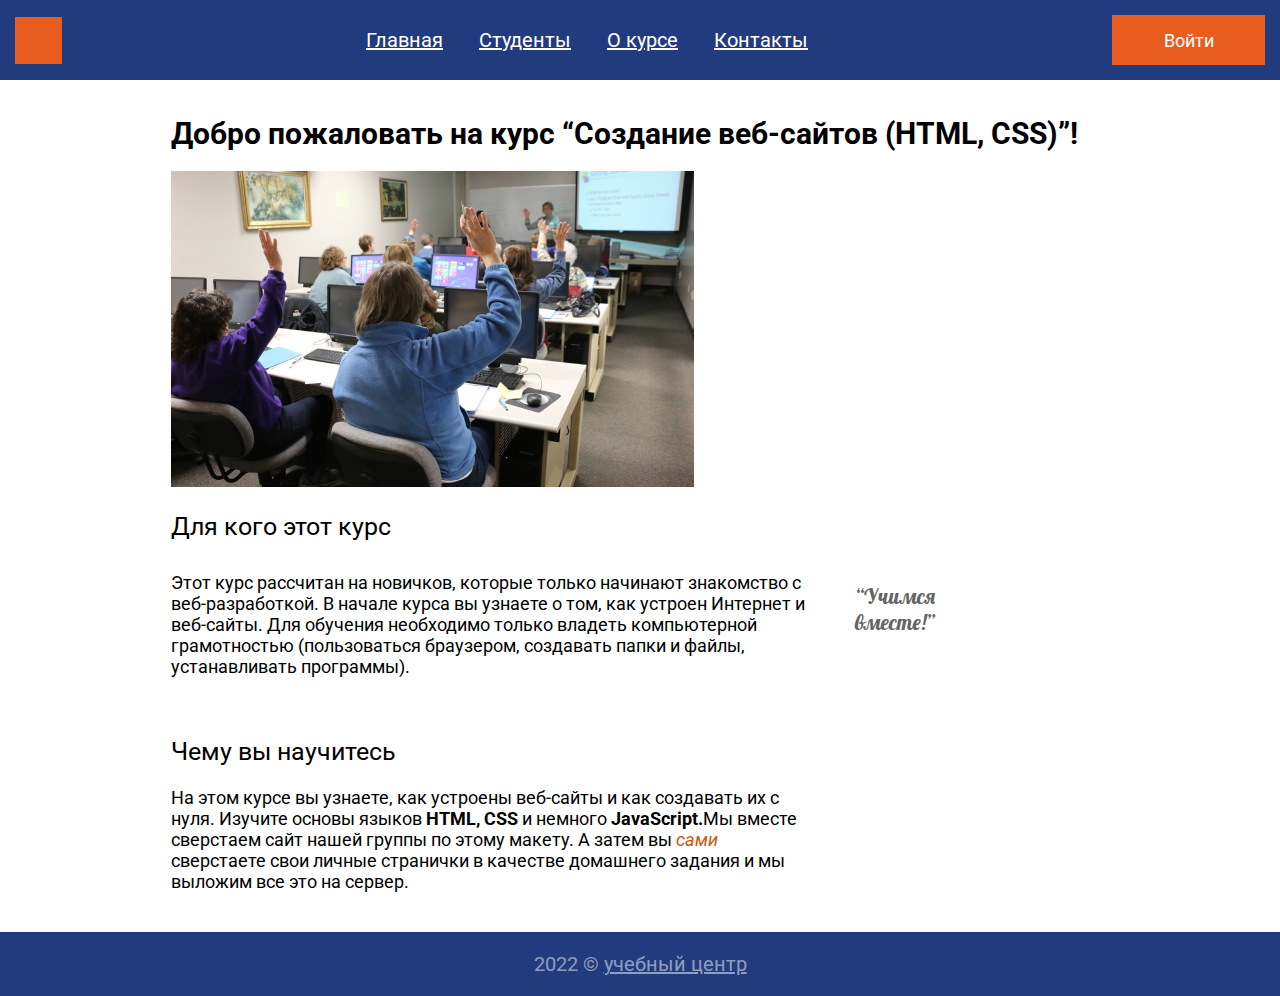
<file: index.html>
<!DOCTYPE html>
<html lang="ru">
<head>
    <meta charset="UTF-8">
    <meta http-equiv="X-UA-Compatible" content="IE=edge">
    <meta name="viewport" content="width=device-width, initial-scale=1.0">
    <link rel="stylesheet" type="text/css" href="./site.css">
    <link rel="preconnect" href="https://fonts.googleapis.com">
    <link rel="preconnect" href="https://fonts.gstatic.com" crossorigin>
    <link href="https://fonts.googleapis.com/css2?family=Roboto:wght@400;500;700&display=swap" rel="stylesheet">
    <link href="https://fonts.googleapis.com/css2?family=Lobster:wght@400;500;700&display=swap" rel="stylesheet">
    <script defer src="./js/popup.js">
    </script>
    <title>Сайт группы</title>
</head>
<body class="page">
    <header class="header_primary">
        <img class="site_logo" src="img/logo.svg" alt="Логотип">
        <nav>
            <ul class="site_menu">
                <li><a href="#" class="menu_link">Главная</a>
                </li>
                <li><a href="./students/student.html" class="menu_link">Студенты</a>
                </li>
                <li><a href="./about_the_course/about.html" class="menu_link">О курсе</a>
                </li>
                <li><a href="./contacts/contact.html" class="menu_link">Контакты</a>
                </li>
            </ul>
        </nav>
        <a class="login_button" href="login.html">Войти</a>
        <div class="login_popup">
            <img class="popup_close" src="img/close.png" alt="Логотип">
            <h2 class="login_heading">Войти на сайт</h2>
            <form class="login_form">
                <input class="login_input" name="login" type="text" placeholder="Логин" required>
                <input class="login_password" name="login" type="text" placeholder="Пароль" required>
                <button class="popup_button" type="submit">Войти</button>
            </form>
        </div>
    </header>
    <main class="main_primary">
        <h1 class="main_heading">Добро пожаловать на курс “Создание веб-сайтов (HTML, CSS)”!
        </h1>
        <img class="class_photo" src="img/main.png" alt="Класс">
        <h2 class="title_h2">Для кого этот курс</h2>
    <div class="intro_wrapper">
        <p class="intro_text">Этот курс рассчитан на новичков, которые только начинают знакомство
            с веб-разработкой. В начале курса вы узнаете о том, как устроен
            Интернет и веб-сайты.
            Для обучения необходимо только владеть компьютерной грамотностью
            (пользоваться браузером, создавать папки и файлы, устанавливать
            программы).
        </p>
        <aside class="intro_aside">
            <blockquote class="block">
                        “Учимся <br />
                        вместе!”
            </blockquote>
        </aside>
    </div>
        <h2 class="title_h2">Чему вы научитесь
        </h2>
        <p class="intro_text">На этом курсе вы узнаете, как устроены веб-сайты и как создавать их с
            нуля. Изучите основы языков <strong>HTML, CSS</strong> и немного <strong>JavaScript.</strong>Мы вместе
            сверстаем сайт нашей группы по этому макету. А затем вы <em class="em_cursive">сами</em>
            сверстаете свои личные странички в качестве домашнего задания и мы
            выложим все это на сервер.
        </p>
    </main>
    <footer class="footer">
        <p class="copyright">
            2022 &copy; <a href="#" class="innop_link">учебный центр</a>
        </p>
    </footer>
</body>
</html>
</file>
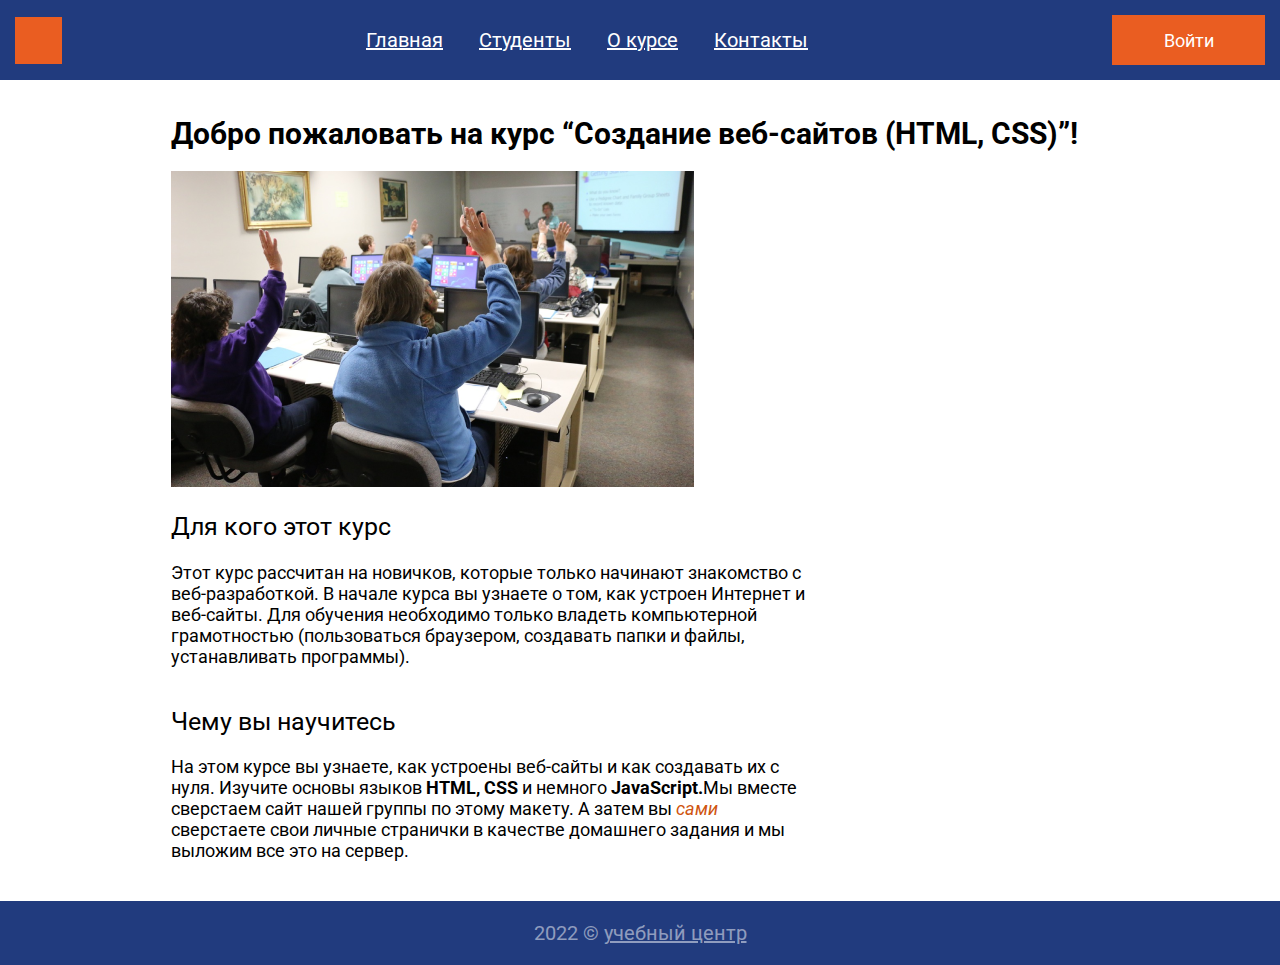
<file: site.html>
<!DOCTYPE html>
<html lang="ru">
<head>
    <meta charset="UTF-8">
    <meta http-equiv="X-UA-Compatible" content="IE=edge">
    <meta name="viewport" content="width=device-width, initial-scale=1.0">
    <link rel="stylesheet" type="text/css" href="./site.css">
    <link rel="preconnect" href="https://fonts.googleapis.com">
    <link rel="preconnect" href="https://fonts.gstatic.com" crossorigin>
    <link href="https://fonts.googleapis.com/css2?family=Roboto:wght@400;500;700&display=swap" rel="stylesheet">
    <script defer src="./js/popup.js">
    </script>
    <title>Сайт группы</title>
</head>
<body class="page">
    <header class="header_primary">
        <img class="site_logo" src="img/logo.svg" alt="Логотип">
        <nav>
            <ul class="site_menu">
                <li><a href="#" class="menu_link">Главная</a>
                </li>
                <li><a href="./students/student.html" class="menu_link">Студенты</a>
                </li>
                <li><a href="./about_the_course/about.html" class="menu_link">О курсе</a>
                </li>
                <li><a href="./contacts/contact.html" class="menu_link">Контакты</a>
                </li>
            </ul>
        </nav>
        <a class="login_button" href="login.html">Войти</a>
        <div class="login_popup">
            <h2 class="login_heading">Войти на сайт</h2>
            <form class="login_form">
                <input class="login_input" name="login" type="text" placeholder="Логин" required>
                <input class="login_password" name="login" type="text" placeholder="Пароль" required>
                <button class="popup_button" type="submit">Войти</button>
            </form>

        </div>
    </header>
    <main class="main_primary">
        <h1 class="main_heading">Добро пожаловать на курс “Создание веб-сайтов (HTML, CSS)”!
        </h1>
        <img class="class_photo" src="img/main.png" alt="Класс">
        <h2 class="title_h2">Для кого этот курс</h2>
        <p class="intro_text">Этот курс рассчитан на новичков, которые только начинают знакомство
            с веб-разработкой. В начале курса вы узнаете о том, как устроен
            Интернет и веб-сайты.
            Для обучения необходимо только владеть компьютерной грамотностью
            (пользоваться браузером, создавать папки и файлы, устанавливать
            программы).
        </p>
        <h2 class="title_h2">Чему вы научитесь
        </h2>
        <p class="intro_text">На этом курсе вы узнаете, как устроены веб-сайты и как создавать их с
            нуля. Изучите основы языков <strong>HTML, CSS</strong> и немного <strong>JavaScript.</strong>Мы вместе
            сверстаем сайт нашей группы по этому макету. А затем вы <em class="em_cursive">сами</em>
            сверстаете свои личные странички в качестве домашнего задания и мы
            выложим все это на сервер.
        </p>
    </main>
    <footer class="footer">
        <p class="copyright">
            2022 &copy; <a href="#" class="innop_link">учебный центр</a>
        </p>
    </footer>
</body>
</html>
</file>
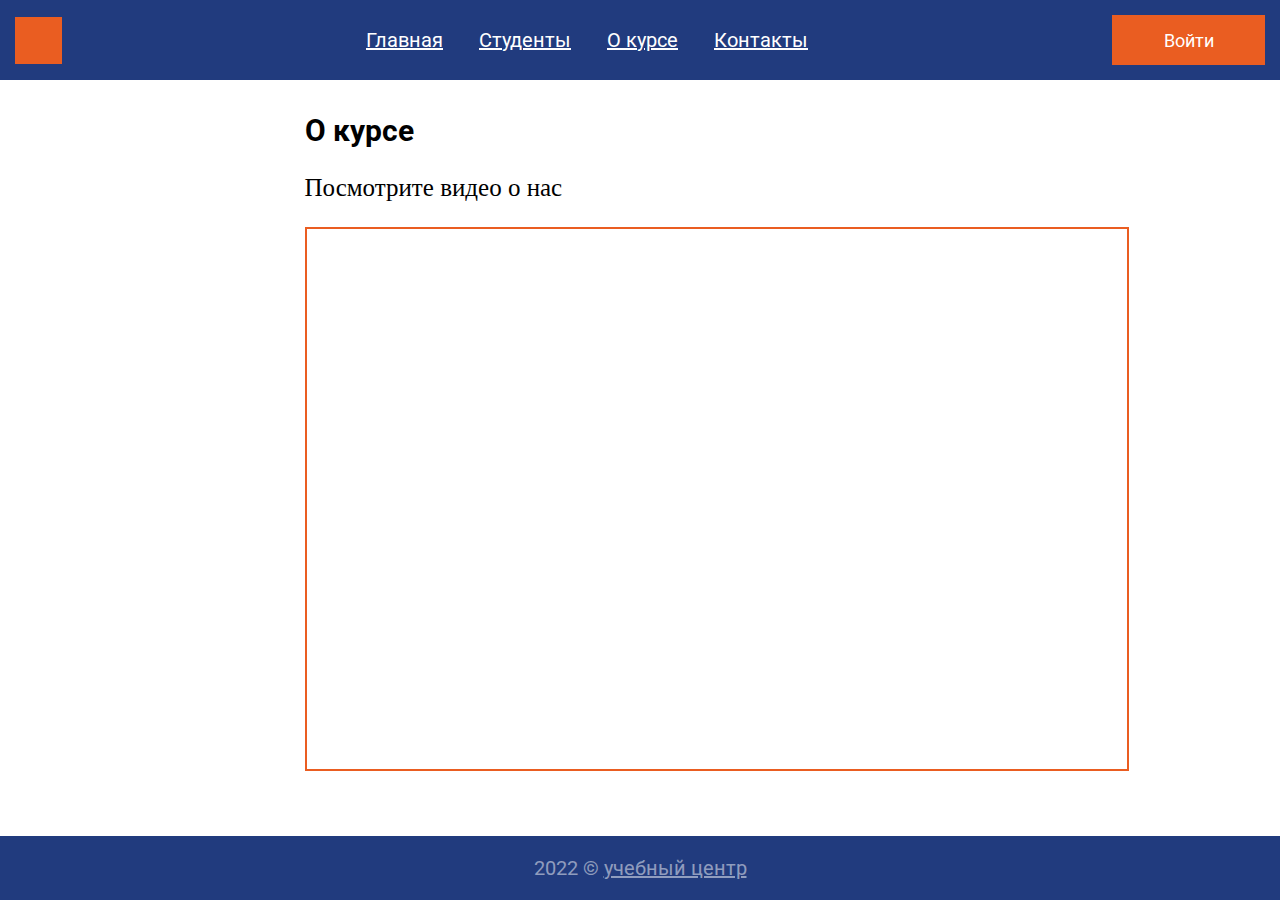
<file: about_the_course/about.html>
<!DOCTYPE html>
<html lang="ru">
<head>
    <meta charset="UTF-8">
    <meta http-equiv="X-UA-Compatible" content="IE=edge">
    <meta name="viewport" content="width=device-width, initial-scale=1.0">
    <link rel="stylesheet" type="text/css" href="./about.css">
    <link rel="preconnect" href="https://fonts.googleapis.com">
    <link rel="preconnect" href="https://fonts.gstatic.com" crossorigin>
    <link href="https://fonts.googleapis.com/css2?family=Roboto:wght@400;500;700&display=swap" rel="stylesheet">
    <script defer src="../js/popup.js">
    </script>
    <title>Сайт группы</title>
</head>
<body class="page">
    <header class="header_primary">
        <img class="site_logo" src="img/logo.svg" alt="Логотип">
        <nav>
            <ul class="site_menu">
                <li><a href="../index.html" class="menu_link">Главная</a>
                </li>
                <li><a href="../students/student.html" class="menu_link">Студенты</a>
                </li>
                <li><a href="#" class="menu_link">О курсе</a>
                </li>
                <li><a href="../contacts/contact.html" class="menu_link">Контакты</a>
                </li>
            </ul>
        </nav>
        <a class="login_button" href="login.html">Войти</a>
        <div class="login_popup">
            <img class="popup_close" alt="Закрывающая иконка" src="../img/close.png" alt="Логотип">
            <h2 class="login_heading">Войти на сайт</h2>
            <form class="login_form">
                <input class="login_input" name="login" type="text" placeholder="Логин" required>
                <input class="login_password" name="login" type="text" placeholder="Пароль" required>
                <button class="popup_button" type="submit">Войти</button>
            </form>
        </div>
    </header>
    <main class="main_primary">
        <h1 class="main_heading">О курсе</h1>
        <p class="main_text">Посмотрите видео о нас</p>
        <div class="inframe">
        <iframe class="video" src="https://www.youtube.com/embed/0v7pdd4za6s" allowfullscreen></iframe>
        </div>
    </main>
    <footer class="footer">
        <p class="copyright">
            2022 &copy; <a href="#" class="innop_link">учебный центр</a>
        </p>
    </footer>
</body>
</html>
</file>
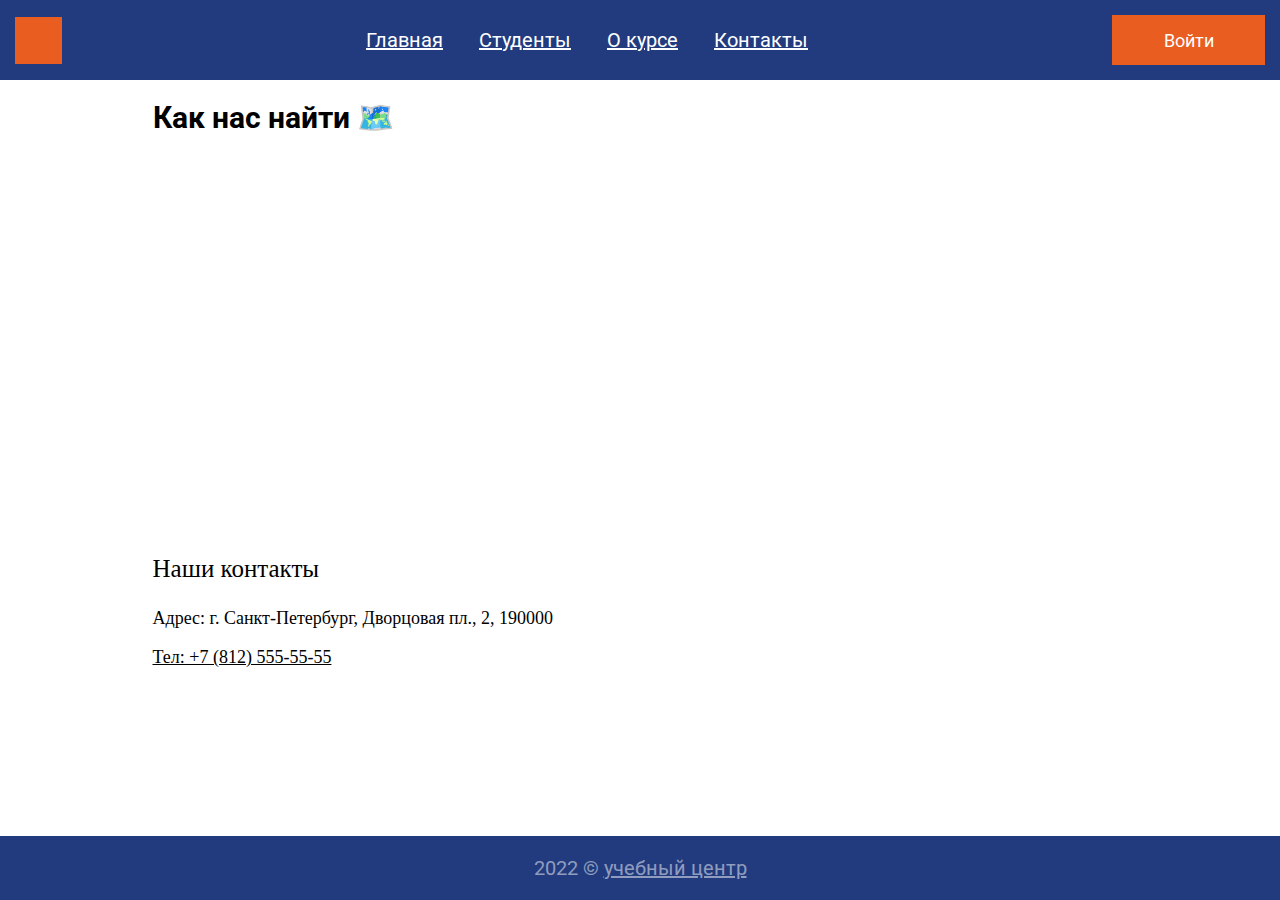
<file: contacts/contact.html>
<!DOCTYPE html>
<html lang="ru">
<head>
    <meta charset="UTF-8">
    <meta http-equiv="X-UA-Compatible" content="IE=edge">
    <meta name="viewport" content="width=device-width, initial-scale=1.0">
    <link rel="stylesheet" type="text/css" href="./contact.css">
    <link rel="preconnect" href="https://fonts.googleapis.com">
    <link rel="preconnect" href="https://fonts.gstatic.com" crossorigin>
    <link href="https://fonts.googleapis.com/css2?family=Roboto:wght@400;500;700&display=swap" rel="stylesheet">
    <script defer src="../js/popup.js">
    </script>
    <title>Сайт группы</title>
</head>
<body class="page">
    <header class="header_primary">
        <img class="site_logo" src="img/logo.svg" alt="Логотип">
        <nav>
            <ul class="site_menu">
                <li><a href="../index.html" class="menu_link">Главная</a>
                </li>
                <li><a href="../students/student.html" class="menu_link">Студенты</a>
                </li>
                <li><a href="../about_the_course/about.html" class="menu_link">О курсе</a>
                </li>
                <li><a href="#" class="menu_link">Контакты</a>
                </li>
            </ul>
        </nav>
        <a class="login_button" href="login.html">Войти</a>
        <div class="login_popup">
            <img class="popup_close" src="../img/close.png" alt="Логотип">
            <h2 class="login_heading">Войти на сайт</h2>
            <form class="login_form">
                <input class="login_input" name="login" type="text" placeholder="Логин" required>
                <input class="login_password" name="login" type="text" placeholder="Пароль" required>
                <button class="popup_button" type="submit">Войти</button>
            </form>
        </div>
    </header>
    <main class="main_primary">
        <h1 class="main_heading">Как нас найти 🗺️️</h1>
        <div class="inframe">
            <iframe class="map" src="https://www.google.com/maps/embed?pb=!1m16!1m12!1m3!1d152004.22365894896!2d30.081223705275992!3d59.962261914021134!2m3!1f0!2f0!3f0!3m2!1i1024!2i768!4f13.1!2m1!1z0JDQtNGA0LXRgTog0LMuINCh0LDQvdC60YIt0J_QtdGC0LXRgNCx0YPRgNCzLCDQlNCy0L7RgNGG0L7QstCw0Y8g0L_Quy4sIDIsIDE5MDAwMCAg0KLQtdC7OiArNyAoODEyKSA1NTUtNTUtNTU!5e0!3m2!1sru!2sru!4v1665397067379!5m2!1sru!2sru" 
            style="border:0;" allowfullscreen="" loading="lazy" referrerpolicy="no-referrer-when-downgrade"></iframe>
        </div>
            <p class="main_text">Наши контакты️</p>
            <p class="text_info">Адрес: г. Санкт-Петербург, Дворцовая пл., 2, 190000</p>
            <p class="phone_number">Тел: +7 (812) 555-55-55</p>
    </main>
    <footer class="footer">
        <p class="copyright">
            2022 &copy; <a href="#" class="innop_link">учебный центр</a>
        </p>
    </footer>
</body>
</html>
</file>
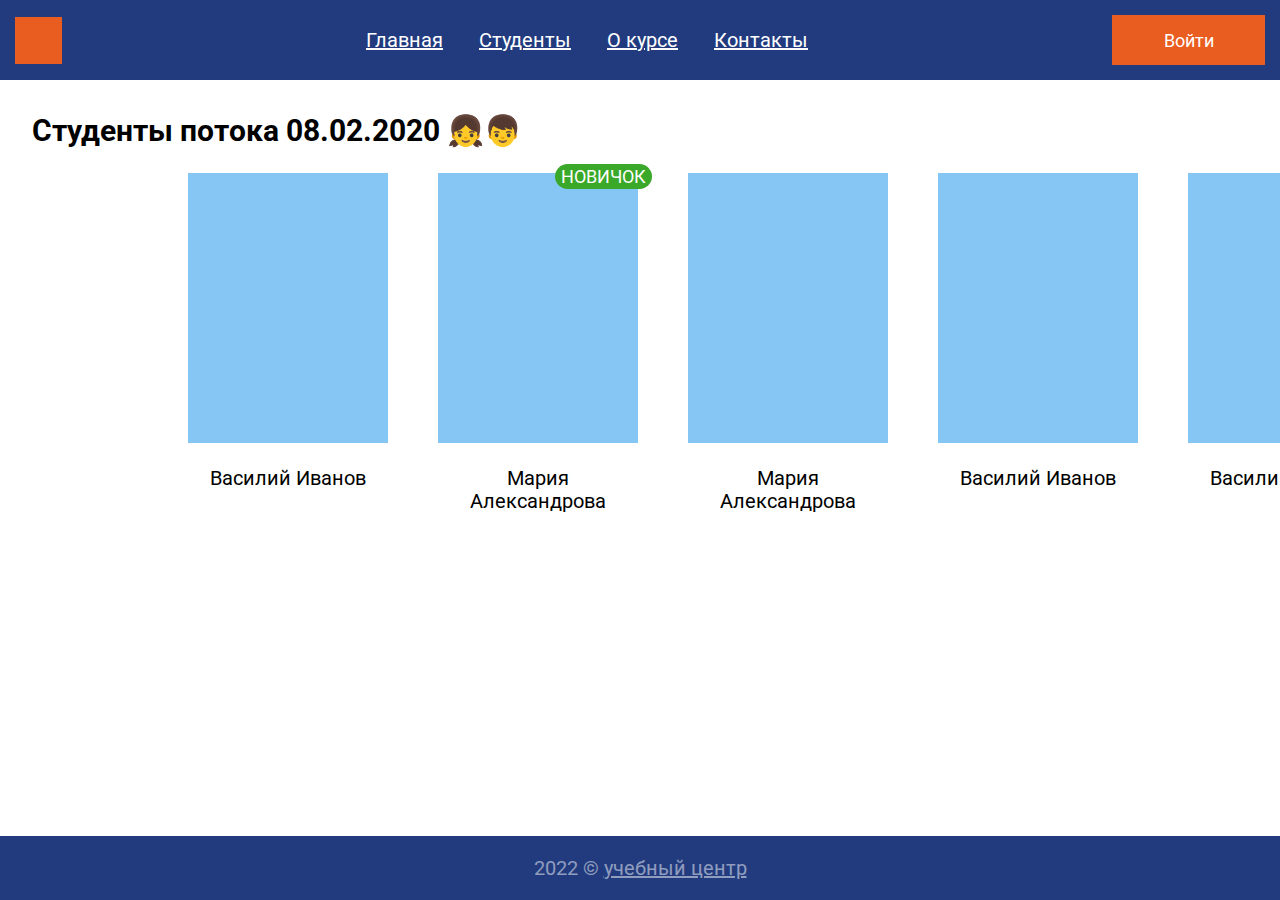
<file: students/student.html>
<!DOCTYPE html>
<html lang="ru">
<head>
    <meta charset="UTF-8">
    <meta http-equiv="X-UA-Compatible" content="IE=edge">
    <meta name="viewport" content="width=device-width, initial-scale=1.0">
    <link rel="stylesheet" type="text/css" href="./student.css">
    <link rel="preconnect" href="https://fonts.googleapis.com">
    <link rel="preconnect" href="https://fonts.gstatic.com" crossorigin>
    <link href="https://fonts.googleapis.com/css2?family=Roboto:wght@400;500;700&display=swap" rel="stylesheet">
    <script defer src="../js/popup.js">
    </script>
    <title>Сайт группы</title>
</head>
<body class="page">
    <header class="header_primary">
        <img class="site_logo" src="img/logo.svg" alt="Логотип">
        <nav>
            <ul class="site_menu">
                <li><a href="../index.html" class="menu_link">Главная</a>
                </li>
                <li><a href="../students/student.html" class="menu_link">Студенты</a>
                </li>
                <li><a href="../about_the_course/about.html" class="menu_link">О курсе</a>
                </li>
                <li><a href="../contacts/contact.html" class="menu_link">Контакты</a>
                </li>
            </ul>
        </nav>
        <a class="login_button" href="login.html">Войти</a>
        <div class="login_popup">
            <img class="popup_close" src="../img/close.png" alt="Логотип">
            <h2 class="login_heading">Войти на сайт</h2>
            <form class="login_form">
                <input class="login_input" name="login" type="text" placeholder="Логин" required>
                <input class="login_password" name="login" type="text" placeholder="Пароль" required>
                <button class="popup_button" type="submit">Войти</button>
            </form>
        </div>
    </header>
    <main class="main_primary">
       <h1 class="main_heading">Студенты потока 08.02.2020 👧👦</h1>
       <div class="students">
        <section class="student">
            <img class="student_photo" src="img/photo.png" alt="Класс">
            <p class="student_name">Василий Иванов</p>
        </section>
        <section class="student">
            <img class="student_photo" src="img/photo.png" alt="Класс">
            <p class="student_name">Мария Александрова</p>
            <span class="new_student" >Новичок</span>
        </section>
        <section class="student">
            <img class="student_photo" src="img/photo.png" alt="Класс">
            <p class="student_name">Мария Александрова</p>
        </section>
        <section class="student">
            <img class="student_photo" src="img/photo.png" alt="Класс">
            <p class="student_name">Василий Иванов</p>
        </section>
        <section class="student">
            <img class="student_photo" src="img/photo.png" alt="Класс">
            <p class="student_name">Василий Иванов</p>
        </section>
       </div>
    </main>
    <footer class="footer">
        <p class="copyright">
            2022 &copy; <a href="#" class="innop_link">учебный центр</a>
        </p>
    </footer>
</body>
</html>
</file>
<file: site.css>
.page {
    display: flex;
    flex-direction: column;
    min-height: 100vh;
    margin: 0;
}

/* Header */

.header_primary {
    background: #213B7E;
    width: 100%;
    max-width: 1300px;
    min-height: 80px;
    display: flex;
    flex-wrap: wrap;
    box-sizing: border-box;
    margin: 0 auto;
    padding: 0 15px;
    justify-content: space-between;
    align-items: center;
}

.site_menu {
    display: flex;
    flex-wrap: wrap;
    align-self: stretch;
    padding: 0;
    margin: 0;
    list-style: none;
}

.site_menu > li {
    display: flex;
}

.menu_link {
    flex-wrap: wrap;
    display: flex;
    align-items: center;
    padding: 0 18px;
    background-color: #213B7E;
    color: #FFFFFF;
    font-weight: 400;
    font-size: 20px;
    text-decoration-line: underline;
    font-family: 'Roboto';
    cursor: pointer;
    min-height: 80px;
} 

.menu_link:hover {
    background-color: #FFFFFF;
    color: #213B7E;
    text-decoration-line: none;
}

.login_button {
    display: flex;
    justify-content: center;
    align-items: center;
    font-size: 18px;
    font-weight: 400;
    color: #FFFFFF;
    text-decoration: none;
    background-color: #EA5D21;
    width: 153px;
    min-height: 50px;
    font-family: 'Roboto';
    cursor: pointer;
    border: none;
}

.login_button:hover {
    background-color: #FFFFFF;
    color: #213B7E;
    text-decoration-line: none;
}

/* Popup */

.login_popup {
    display: none;
    position: absolute;
    z-index: 2;
    bottom: 0;
    left: 50%;
    transform: translate(-50%,-68%);
    box-sizing: border-box;
    width: 100%;
    max-width: 500px;
    min-height: 418px;
    padding: 20px 28px 50px;
    background: #FFFFFF;
    border: 1px solid #213B7E;;
    background-color: #FFFFFF;
}

.login_heading {
    font-family: 'Roboto';
    font-style: normal;
    font-weight: 400;
    font-size: 24px;
    line-height: 28px;
    color: #000000;
    text-align: center;
    margin: 0 0 33px 0px;
}

.login_form {
    display: flex;
    align-items: center;
    flex-direction: column;
}

.login_form > input {
    width: 100%;
    max-width: 500px;
    min-height: 55px;
    margin-bottom: 56px;
    border: 1px solid #808080;
}

.login_input {
    width: 444px;
    background-color: #FFFFFF;
    border: 1px solid #808080;
    font-size: 24px;
    line-height: 28px;
    color: #808080;
    padding: 8px;
}

.login_password {
    width: 444px;
    background-color: #FFFFFF;
    border: 1px solid #808080;
    font-size: 24px;
    line-height: 28px;
    color: #808080;
    padding: 8px;
}

.popup_button {
    display: flex;
    justify-content: center;
    align-items: center;
    width: 153px;
    min-height: 50px;
    text-decoration: none;
    background: #EA6113;
    color: #FFFFFF;
    border: none;
}

.active_link {
    color: #213B7E;
    background-color: #FFFFFF;
    text-decoration: none;
}

.show-popup {
    display: block;
}

.popup_close {
    position: absolute;
    top: -35px;
    right: -25px;
    border: 4px double #EA6113;
    cursor: pointer;
}

.popup_close:hover {
    border-radius: 50%;
}



/* Main */

.main_primary {
    height: auto;
    width: 100%;
    max-width: 939px;
    margin:0 auto;
    flex-grow: 1;
    padding: 0 15px;
    
}

.main_heading {
    display: flex;
    margin-top: 36px;
    font-family: 'Roboto';
    font-style: normal;
    font-weight: 700;
    font-size: 30px;
    
}

.class_photo {
    width: 100%;
    max-width: 523px;
    max-height: 316px;
}

.title_h2 {
    font-family: 'Roboto';
    font-style: normal;
    font-weight: 400;
    font-size: 25px;
}

.intro_text {
    margin: 10px 0 15px 0;
    width: 100%;
    max-width: 634px;
    font-family: 'Roboto';
    font-style: normal;
    font-weight: 400;
    font-size: 18px;
}

.em_cursive {
    color: rgba(207, 85, 16, 1)
}

.intro_wrapper {
    display: flex;
    flex-wrap: wrap;
}



.block {
    font-family: 'Lobster';
    font-style: normal;
    font-weight: 400;
    font-size: 21px;
    color: #646464;
}



/* Footer */

.footer {
    width: 100%;
    flex-wrap: wrap;
    display: flex;
    box-sizing: border-box;
    max-width: 1300px;
    min-height: 60px;
    margin: 0 auto;
    padding: 0 16px;
    justify-content: center;
    align-items: center;
    background-color: #213B7E;
}

.copyright {
    font-family: 'Roboto';
    font-style: normal;
    font-weight: 400;
    font-size: 20px;
    color: rgba(255, 255, 255, 0.5);
}

.innop_link {
    font-family: 'Roboto';
    font-style: normal;
    font-weight: 400;
    font-size: 20px;
    color: rgba(255, 255, 255, 0.5);
    cursor: pointer;
}

/* Media */

@media (max-width: 1300px) {

    .main {
        box-sizing: border-box;
        padding: 0 2vw;
    }

    .header {
        justify-content: center;
        padding: 1em 16px;
        gap: 1em;
    }

    .block {
        margin-left: 50px;
    }

    .block::after {
        margin-right: 50px;
    }

    .intro_text {
        margin-bottom: 40px;
    }

    .login_input {
        width: 100%;
        max-width: 300px;
    }


    .login_password {
        width: 100%;
        max-width: 300px;
    }


    .popup_close {
        position: absolute;
        top: -30px;
        right: 0px;
    }




    .login_button {
        justify-self: center;
    }
    .menu_link {
        min-height: 50px;
    }
    .site_menu {
        margin: 10px 0;
    }
}
</file>
<file: about_the_course/about.css>
.html {
    font-family: 'Roboto', sans-serif;
}


.page {
    display: flex;
    flex-direction: column;
    min-height: 100vh;
    margin: 0;
}


.main_text {
    font-weight: 400;
    font-size: 25px;
    line-height: 29px;
    color: #000000;
}

.video {
    width: 820px;
    height: 540px;
    border: 2px solid #EA5D21;
}


/* Header */

.header_primary {
    background: #213B7E;
    width: 100%;
    max-width: 1300px;
    min-height: 80px;
    display: flex;
    flex-wrap: wrap;
    box-sizing: border-box;
    margin: 0 auto;
    padding: 0 15px;
    justify-content: space-between;
    align-items: center;
}

.site_menu {
    display: flex;
    flex-wrap: wrap;
    align-self: stretch;
    padding: 0;
    margin: 0;
    list-style: none;
}

.site_menu > li {
    display: flex;
}

.menu_link {
    flex-wrap: wrap;
    display: flex;
    align-items: center;
    padding: 0 18px;
    background-color: #213B7E;
    color: #FFFFFF;
    font-weight: 400;
    font-size: 20px;
    text-decoration-line: underline;
    font-family: 'Roboto';
    cursor: pointer;
    min-height: 80px;
} 

.menu_link:hover {
    background-color: #FFFFFF;
    color: #213B7E;
    text-decoration-line: none;
}

.login_button {
    display: flex;
    justify-content: center;
    align-items: center;
    font-size: 18px;
    font-weight: 400;
    color: #FFFFFF;
    text-decoration: none;
    background-color: #EA5D21;
    width: 153px;
    min-height: 50px;
    font-family: 'Roboto';
    cursor: pointer;
    border: none;
}

.login_button:hover {
    background-color: #FFFFFF;
    color: #213B7E;
    text-decoration-line: none;
}

/* Popup */

.header_primary {
    background: #213B7E;
    width: 100%;
    max-width: 1300px;
    min-height: 80px;
    display: flex;
    flex-wrap: wrap;
    box-sizing: border-box;
    margin: 0 auto;
    padding: 0 15px;
    justify-content: space-between;
    align-items: center;
}

.site_menu {
    display: flex;
    flex-wrap: wrap;
    align-self: stretch;
    padding: 0;
    margin: 0;
    list-style: none;
}

.site_menu > li {
    display: flex;
}

.menu_link {
    flex-wrap: wrap;
    display: flex;
    align-items: center;
    padding: 0 18px;
    background-color: #213B7E;
    color: #FFFFFF;
    font-weight: 400;
    font-size: 20px;
    text-decoration-line: underline;
    font-family: 'Roboto';
    cursor: pointer;
    min-height: 80px;
} 

.menu_link:hover {
    background-color: #FFFFFF;
    color: #213B7E;
    text-decoration-line: none;
}

.login_button {
    display: flex;
    justify-content: center;
    align-items: center;
    font-size: 18px;
    font-weight: 400;
    color: #FFFFFF;
    text-decoration: none;
    background-color: #EA5D21;
    width: 153px;
    min-height: 50px;
    font-family: 'Roboto';
    cursor: pointer;
    border: none;
}

.login_button:hover {
    background-color: #FFFFFF;
    color: #213B7E;
    text-decoration-line: none;
}

/* Popup */

.login_popup {
    display: none;
    position: absolute;
    z-index: 2;
    bottom: 0;
    left: 50%;
    transform: translate(-50%,-68%);
    box-sizing: border-box;
    width: 100%;
    max-width: 500px;
    min-height: 418px;
    padding: 20px 28px 50px;
    background: #FFFFFF;
    border: 1px solid #213B7E;;
    background-color: #FFFFFF;
}

.login_heading {
    font-family: 'Roboto';
    font-style: normal;
    font-weight: 400;
    font-size: 24px;
    line-height: 28px;
    color: #000000;
    text-align: center;
    margin: 0 0 33px 0px;
}

.login_form {
    display: flex;
    align-items: center;
    flex-direction: column;
}

.login_form > input {
    width: 100%;
    max-width: 500px;
    min-height: 55px;
    margin-bottom: 56px;
    border: 1px solid #808080;
}

.login_input {
    width: 444px;
    background-color: #FFFFFF;
    border: 1px solid #808080;
    font-size: 24px;
    line-height: 28px;
    color: #808080;
    padding: 8px;
}

.login_password {
    width: 444px;
    background-color: #FFFFFF;
    border: 1px solid #808080;
    font-size: 24px;
    line-height: 28px;
    color: #808080;
    padding: 8px;
}

.popup_button {
    display: flex;
    justify-content: center;
    align-items: center;
    width: 153px;
    min-height: 50px;
    text-decoration: none;
    background: #EA6113;
    color: #FFFFFF;
    border: none;
}

.active_link {
    color: #213B7E;
    background-color: #FFFFFF;
    text-decoration: none;
}

.show-popup {
    display: block;
}

.popup_close {
    position: absolute;
    top: -35px;
    right: -25px;
    border: 4px double #EA6113;
    cursor: pointer;
}

.popup_close:hover {
    border-radius: 50%;
}




/* Main */

.main_primary {
    height: auto;
    width: 100%;
    max-width: 911px;
    margin: 0 auto;
    flex-grow: 1;
    padding: 0 120px;
    box-sizing: border-box;
}

.main_heading {
    margin: 33px 0 25px 0;
    font-family: 'Roboto';
    font-style: normal;
    font-weight: 700;
    font-size: 30px;
   
}




/* Footer */

.footer {
    width: 100%;
    flex-wrap: wrap;
    display: flex;
    box-sizing: border-box;
    max-width: 1300px;
    min-height: 60px;
    margin: 0 auto;
    padding: 0 16px;
    justify-content: center;
    align-items: center;
    background-color: #213B7E;
}

.copyright {
    font-family: 'Roboto';
    font-style: normal;
    font-weight: 400;
    font-size: 20px;
    color: rgba(255, 255, 255, 0.5);
}

.innop_link {
    font-family: 'Roboto';
    font-style: normal;
    font-weight: 400;
    font-size: 20px;
    color: rgba(255, 255, 255, 0.5);
    cursor: pointer;
}





/* Media */

@media (max-width: 1300px) {
    .login_button {
        justify-self: center;
    }
    .menu_link {
        min-height: 50px;
    }
    .site_menu {
        margin: 10px 0;
    }
}
</file>
<file: contacts/contact.css>
.page {
    display: flex;
    flex-direction: column;
    min-height: 100vh;
    margin: 0;
}






/* Header */

.header_primary {
    background: #213B7E;
    width: 100%;
    max-width: 1300px;
    min-height: 80px;
    display: flex;
    flex-wrap: wrap;
    box-sizing: border-box;
    margin: 0 auto;
    padding: 0 15px;
    justify-content: space-between;
    align-items: center;
}

.site_menu {
    display: flex;
    flex-wrap: wrap;
    align-self: stretch;
    padding: 0;
    margin: 0;
    list-style: none;
}

.site_menu > li {
    display: flex;
}

.menu_link {
    flex-wrap: wrap;
    display: flex;
    align-items: center;
    padding: 0 18px;
    background-color: #213B7E;
    color: #FFFFFF;
    font-weight: 400;
    font-size: 20px;
    text-decoration-line: underline;
    font-family: 'Roboto';
    cursor: pointer;
    min-height: 80px;
} 

.menu_link:hover {
    background-color: #FFFFFF;
    color: #213B7E;
    text-decoration-line: none;
}

.login_button {
    display: flex;
    justify-content: center;
    align-items: center;
    font-size: 18px;
    font-weight: 400;
    color: #FFFFFF;
    text-decoration: none;
    background-color: #EA5D21;
    width: 153px;
    min-height: 50px;
    font-family: 'Roboto';
    cursor: pointer;
    border: none;
}

.login_button:hover {
    background-color: #FFFFFF;
    color: #213B7E;
    text-decoration-line: none;
}

/* Popup */

.header_primary {
    background: #213B7E;
    width: 100%;
    max-width: 1300px;
    min-height: 80px;
    display: flex;
    flex-wrap: wrap;
    box-sizing: border-box;
    margin: 0 auto;
    padding: 0 15px;
    justify-content: space-between;
    align-items: center;
}

.site_menu {
    display: flex;
    flex-wrap: wrap;
    align-self: stretch;
    padding: 0;
    margin: 0;
    list-style: none;
}

.site_menu > li {
    display: flex;
}

.menu_link {
    flex-wrap: wrap;
    display: flex;
    align-items: center;
    padding: 0 18px;
    background-color: #213B7E;
    color: #FFFFFF;
    font-weight: 400;
    font-size: 20px;
    text-decoration-line: underline;
    font-family: 'Roboto';
    cursor: pointer;
    min-height: 80px;
} 

.menu_link:hover {
    background-color: #FFFFFF;
    color: #213B7E;
    text-decoration-line: none;
}

.login_button {
    display: flex;
    justify-content: center;
    align-items: center;
    font-size: 18px;
    font-weight: 400;
    color: #FFFFFF;
    text-decoration: none;
    background-color: #EA5D21;
    width: 153px;
    min-height: 50px;
    font-family: 'Roboto';
    cursor: pointer;
    border: none;
}

.login_button:hover {
    background-color: #FFFFFF;
    color: #213B7E;
    text-decoration-line: none;
}

/* Popup */

.login_popup {
    display: none;
    position: absolute;
    z-index: 2;
    bottom: 0;
    left: 50%;
    transform: translate(-50%,-68%);
    box-sizing: border-box;
    width: 100%;
    max-width: 500px;
    min-height: 418px;
    padding: 20px 28px 50px;
    background: #FFFFFF;
    border: 1px solid #213B7E;;
    background-color: #FFFFFF;
}

.login_heading {
    font-family: 'Roboto';
    font-style: normal;
    font-weight: 400;
    font-size: 24px;
    line-height: 28px;
    color: #000000;
    text-align: center;
    margin: 0 0 33px 0px;
}

.login_form {
    display: flex;
    align-items: center;
    flex-direction: column;
}

.login_form > input {
    width: 100%;
    max-width: 500px;
    min-height: 55px;
    margin-bottom: 56px;
    border: 1px solid #808080;
}

.login_input {
    width: 444px;
    background-color: #FFFFFF;
    border: 1px solid #808080;
    font-size: 24px;
    line-height: 28px;
    color: #808080;
    padding: 8px;
}

.login_password {
    width: 444px;
    background-color: #FFFFFF;
    border: 1px solid #808080;
    font-size: 24px;
    line-height: 28px;
    color: #808080;
    padding: 8px;
}

.popup_button {
    display: flex;
    justify-content: center;
    align-items: center;
    width: 153px;
    min-height: 50px;
    text-decoration: none;
    background: #EA6113;
    color: #FFFFFF;
    border: none;
}

.active_link {
    color: #213B7E;
    background-color: #FFFFFF;
    text-decoration: none;
}

.show-popup {
    display: block;
}

.popup_close {
    position: absolute;
    top: -35px;
    right: -25px;
    border: 4px double #EA6113;
    cursor: pointer;
}

.popup_close:hover {
    border-radius: 50%;
}


/* Footer */

.footer {
    width: 100%;
    flex-wrap: wrap;
    display: flex;
    box-sizing: border-box;
    max-width: 1300px;
    min-height: 60px;
    margin: 0 auto;
    padding: 0 16px;
    justify-content: center;
    align-items: center;
    background-color: #213B7E;
}

.copyright {
    font-family: 'Roboto';
    font-style: normal;
    font-weight: 400;
    font-size: 20px;
    color: rgba(255, 255, 255, 0.5);
}

.innop_link {
    font-family: 'Roboto';
    font-style: normal;
    font-weight: 400;
    font-size: 20px;
    color: rgba(255, 255, 255, 0.5);
    cursor: pointer;
}







/* Contacts */

 .text_info {
    font-weight: 400;
    font-size: 18px;
    color: #000000;
    padding-left: 11%;
 }

 .phone_number {
   
    text-decoration: underline;
    font-weight: 400;
    font-size: 18px;
    color: #000000;
    margin: 0 auto;
    padding-left: 11%;
    
 }


 .map {
    width: 100%;
    max-width: 1268px;
    min-height: 370px;
    margin: 17px 51px -17px 0px;
    padding: 0 16px;
    box-sizing: border-box;
    
}

.main_text {
    font-weight: 400;
    font-size: 25px;
    line-height: 29px;
    color: #000000;
    padding-left: 11%;
    
}

.main_primary {
    height: auto;
    width: 100%;
    max-width:  1298px;
    margin: 0 auto;
    flex-grow: 1;
    padding: 0 15px;
    box-sizing: border-box;
}

.main_heading {
   
    font-family: 'Roboto';
    font-style: normal;
    font-weight: 700;
    font-size: 30px;
    padding-left: 11%;
    
    
}


/* Media */

@media (max-width: 1000px) {
 
    .login_button {
        justify-self: center;
    }
    .menu_link {
        min-height: 50px;
    }
    .site_menu {
        margin: 10px 0;
    }
}
</file>
<file: students/student.css>
.page {
    display: flex;
    flex-direction: column;
    min-height: 100vh;
    margin: 0;
}

/* Header */

.header_primary {
    background: #213B7E;
    width: 100%;
    max-width: 1300px;
    min-height: 80px;
    display: flex;
    flex-wrap: wrap;
    box-sizing: border-box;
    margin: 0 auto;
    padding: 0 15px;
    justify-content: space-between;
    align-items: center;
}

.site_menu {
    display: flex;
    flex-wrap: wrap;
    align-self: stretch;
    padding: 0;
    margin: 0;
    list-style: none;
}

.site_menu > li {
    display: flex;
}

.menu_link {
    flex-wrap: wrap;
    display: flex;
    align-items: center;
    padding: 0 18px;
    background-color: #213B7E;
    color: #FFFFFF;
    font-weight: 400;
    font-size: 20px;
    text-decoration-line: underline;
    font-family: 'Roboto';
    cursor: pointer;
    min-height: 80px;
} 

.menu_link:hover {
    background-color: #FFFFFF;
    color: #213B7E;
    text-decoration-line: none;
}

.login_button {
    display: flex;
    justify-content: center;
    align-items: center;
    font-size: 18px;
    font-weight: 400;
    color: #FFFFFF;
    text-decoration: none;
    background-color: #EA5D21;
    width: 153px;
    min-height: 50px;
    font-family: 'Roboto';
    cursor: pointer;
    border: none;
}

.login_button:hover {
    background-color: #FFFFFF;
    color: #213B7E;
    text-decoration-line: none;
}

/* Popup */

.login_popup {
    display: none;
    position: absolute;
    z-index: 2;
    bottom: 0;
    left: 50%;
    transform: translate(-50%,-68%);
    box-sizing: border-box;
    width: 100%;
    max-width: 500px;
    min-height: 418px;
    padding: 20px 28px 50px;
    background: #FFFFFF;
    border: 1px solid #213B7E;;
    background-color: #FFFFFF;
}

.login_heading {
    font-family: 'Roboto';
    font-style: normal;
    font-weight: 400;
    font-size: 24px;
    line-height: 28px;
    color: #000000;
    text-align: center;
    margin: 0 0 33px 0px;
}

.login_form {
    display: flex;
    align-items: center;
    flex-direction: column;
}

.login_form > input {
    width: 100%;
    max-width: 500px;
    min-height: 55px;
    margin-bottom: 56px;
    border: 1px solid #808080;
}

.login_input {
    width: 444px;
    background-color: #FFFFFF;
    border: 1px solid #808080;
    font-size: 24px;
    line-height: 28px;
    color: #808080;
    padding: 8px;
}

.login_password {
    width: 444px;
    background-color: #FFFFFF;
    border: 1px solid #808080;
    font-size: 24px;
    line-height: 28px;
    color: #808080;
    padding: 8px;
}

.popup_button {
    display: flex;
    justify-content: center;
    align-items: center;
    width: 153px;
    min-height: 50px;
    text-decoration: none;
    background: #EA6113;
    color: #FFFFFF;
    border: none;
}

.active_link {
    color: #213B7E;
    background-color: #FFFFFF;
    text-decoration: none;
}

.show-popup {
    display: block;
}

.popup_close {
    position: absolute;
    top: -35px;
    right: -25px;
    border: 4px double #EA6113;
    cursor: pointer;
}

.popup_close:hover {
    border-radius: 50%;
}



/* Main */

.main_primary {
    display: block;
    height: auto;
    width: 100%;
    max-width: 911px;
    margin: 0 auto;
    flex-grow: 1;
    padding: 0 15px;
    box-sizing: border-box;
    
}

.main_heading { 
    margin: 33px 0 25px 0;
    font-family: 'Roboto';
    font-style: normal;
    font-weight: 700;
    font-size: 30px;
    margin-left: -19%;
    
}





/* Students */

.students {
    max-width: 1200px;
    display: flex;
    flex-direction: row;
    justify-content: space-around;
    margin-top: 20px;
    margin-left: -7%;
}

.student {
    padding-left: 50px;
}


.student_name {
    display: block;
    text-align: center;
    color: rgba(0, 0, 0, 1);
    font-family: 'Roboto';
    font-style: normal;
    font-weight: 400;
    font-size: 20px;
    line-height: 23px;
}

.student_photo {
    width: 200px;
    height: 270px;
}

.new_student {
    font-family: 'Roboto';
    font-style: normal;
    font-style: normal;
    font-weight: 400;
    font-size: 18px;
    line-height: 21px;
    color: #FFFFFF;
    background: #3AA828;
    padding: 2px 6px 2px;
    text-transform: uppercase;
    border-radius: 20px;
    text-decoration: none;
    position: relative;
    top: -367px;
    left: 117px;
}



/* Footer */

.footer {
    width: 100%;
    flex-wrap: wrap;
    display: flex;
    box-sizing: border-box;
    max-width: 1300px;
    min-height: 60px;
    margin: 0 auto;
    padding: 0 16px;
    justify-content: center;
    align-items: center;
    background-color: #213B7E;
}

.copyright {
    font-family: 'Roboto';
    font-style: normal;
    font-weight: 400;
    font-size: 20px;
    color: rgba(255, 255, 255, 0.5);
}

.innop_link {
    font-family: 'Roboto';
    font-style: normal;
    font-weight: 400;
    font-size: 20px;
    color: rgba(255, 255, 255, 0.5);
    cursor: pointer;
}

/* Media */

@media (max-width: 1300px) {
    .login_button {
        justify-self: center;
    }
    .menu_link {
        min-height: 50px;
    }
    .site_menu {
        margin: 10px 0;
    }
    .student {
        justify-self: center
     }
}
</file>
